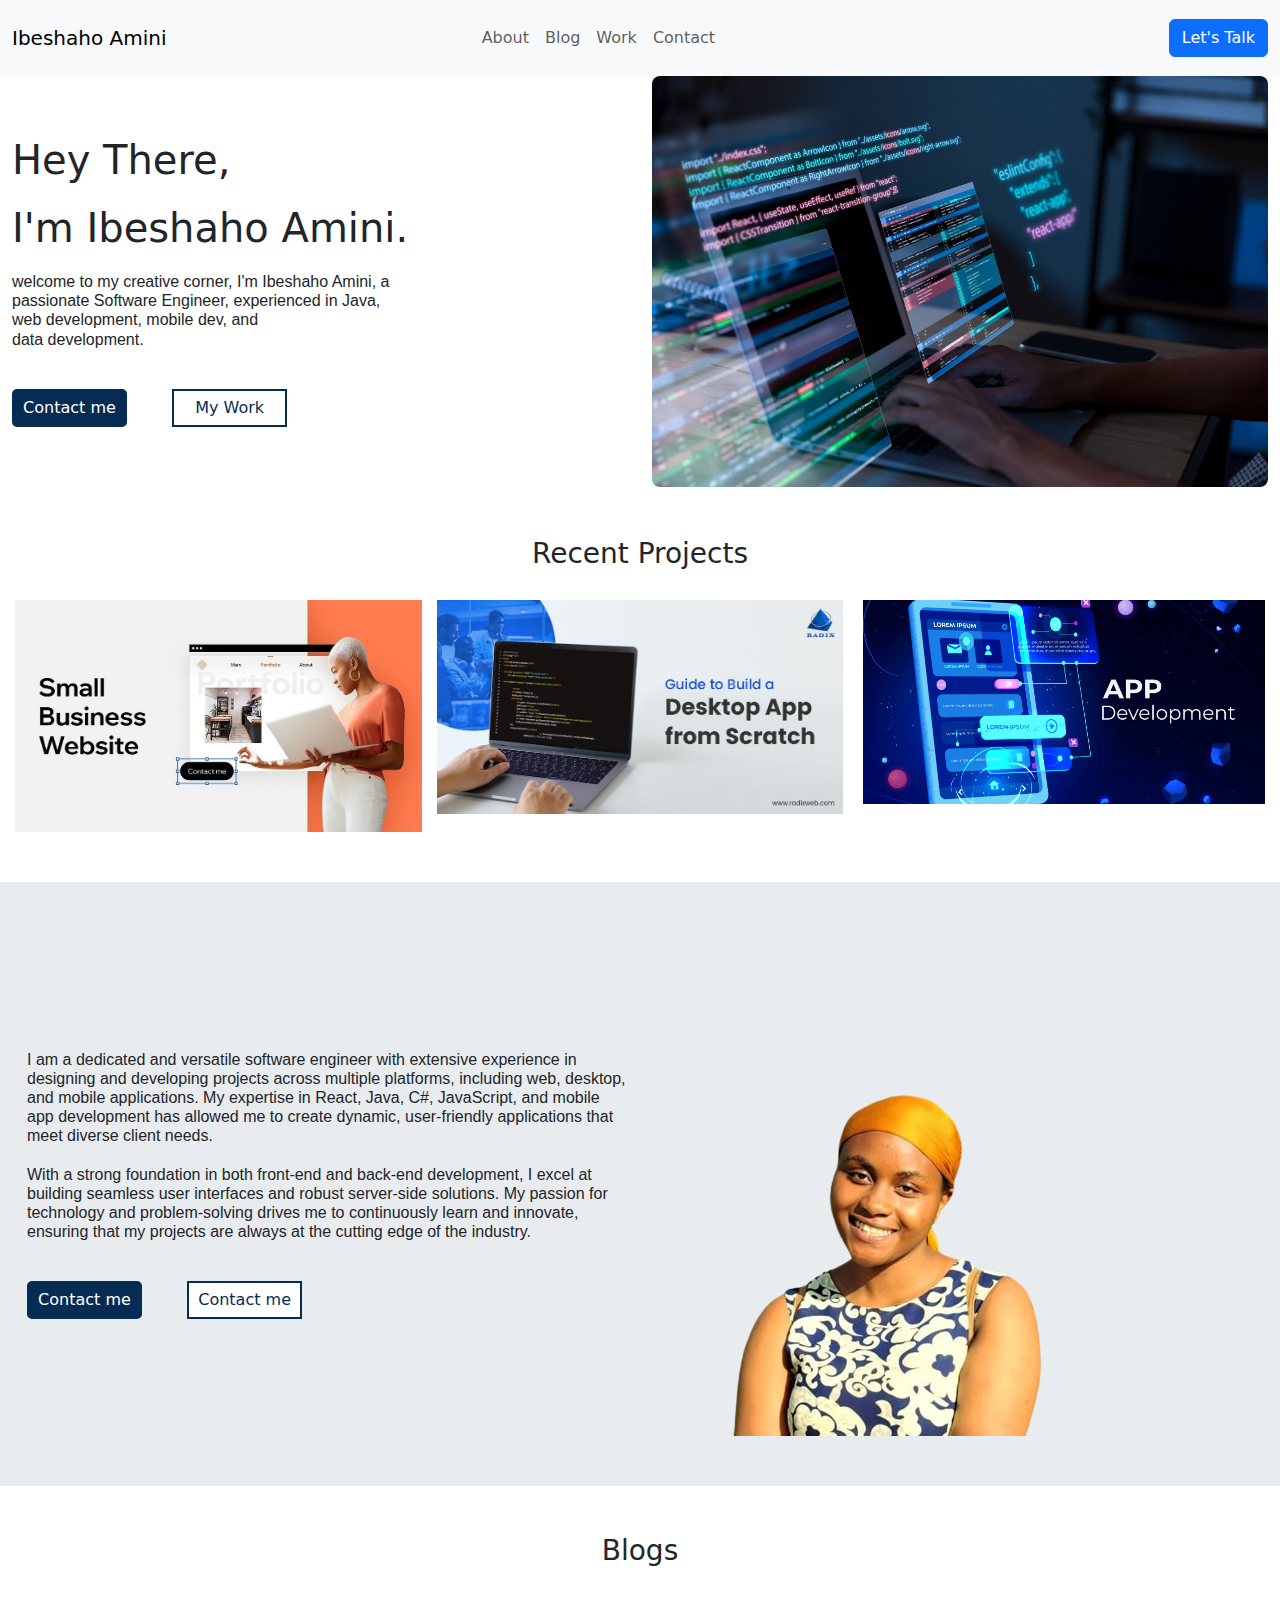
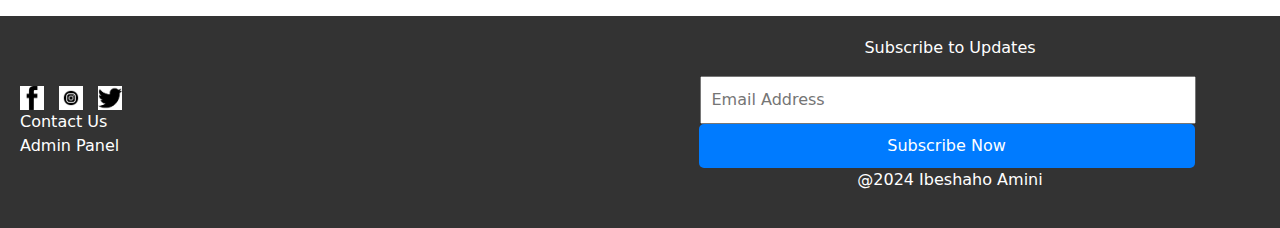
<file: index.html>
<!doctype html>
<html lang="en">
<head>
  <meta charset="utf-8">
  <meta name="viewport" content="width=device-width, initial-scale=1">
  <title>Portfolio</title>
  <link rel="stylesheet" href="css/style.css">
  <link rel="stylesheet" href="https://cdnjs.cloudflare.com/ajax/libs/font-awesome/6.0.0-beta3/css/all.min.css">
  <link href="https://cdn.jsdelivr.net/npm/bootstrap@5.3.3/dist/css/bootstrap.min.css" rel="stylesheet" integrity="sha384-QWTKZyjpPEjISv5WaRU9OFeRpok6YctnYmDr5pNlyT2bRjXh0JMhjY6hW+ALEwIH" crossorigin="anonymous">
</head>
<body>
  <div class="header">
    <nav class="navbar navbar-expand-lg">
      <div class="container-fluid">
        <a class="navbar-brand" href="#">Ibeshaho Amini</a>
        <button class="navbar-toggler" type="button" data-bs-toggle="collapse" data-bs-target="#navbarNav" aria-controls="navbarNav" aria-expanded="false" aria-label="Toggle navigation">
          <span class="navbar-toggler-icon"></span>
        </button>
        <div class="collapse navbar-collapse" id="navbarNav">
          <ul class="navbar-nav mx-auto">
            <li class="nav-item"><a class="nav-link" href="#about">About</a></li>
            <li class="nav-item"><a class="nav-link" href="#blog">Blog</a></li>
            <li class="nav-item"><a class="nav-link" href="#projects">Work</a></li>
            <li class="nav-item"><a class="nav-link" href="#footer">Contact</a></li>
          </ul>
          <!-- <button class="btn btn-primary">Let's Talk</button> -->
          <a href="login.html" class="btn btn-primary">Let's Talk</a>

        </div>
      </div>
    </nav>
  </div>

  <div>
    <div class="headerss" id="first">
      <div class="container-fluid">
        <div class="row align-items-center">
          <div class="col-md-6 text-section">
            <h3>Hey There,</h3><h3>I'm Ibeshaho Amini.</h3>
            <p>welcome to my creative corner, I'm Ibeshaho Amini, a<br> 
            passionate Software Engineer, experienced in Java,<br> 
            web development, mobile dev, and<br> 
            data development.</p>
            <br>
            <button>Contact me</button>
            <button>My Work</button>
          </div>
          <div class="col-md-6 image-section">
            <img src="img/1693476739453.jpg" alt="Profile Picture" class="img-fluid">
          </div>
        </div>
      </div>
    </div>

    <div class="projects" id="projects">
      <h3><center>Recent Projects</center></h3>
      <div class="image-wrapper">
        <div class="images-container">
          <img src="img/6.jpg" alt="Project 1">
        </div>
        <div class="images-container">
          <img src="img/2.jpg" alt="Project 1">
        </div>
        <div class="images-container">
          <img src="img/3.png" alt="Project 1">
        </div>
        <!-- Add more project items as needed -->
      </div>
    </div>

    <div class="hero-section" id="about">
      <div class="container-fluid">
        <div class="row align-items-center">
          <div class="col-md-6 text-section">
            <p>
              I am a dedicated and versatile software engineer with extensive experience 
              in designing and developing projects across multiple platforms, including web, 
              desktop, and mobile applications. My expertise in React, Java, C#, JavaScript, 
              and mobile app development has allowed me to create dynamic, user-friendly applications 
              that meet diverse client needs. <br><br>
              With a strong foundation in both front-end and back-end 
              development, I excel at building seamless user interfaces and robust server-side solutions. 
              My passion for technology and problem-solving drives me to continuously learn and innovate, 
              ensuring that my projects are always at the cutting edge of the industry.
            </p>
            <br>
            <button>Contact me</button>
            <button>Contact me</button>
          </div>
          <div class="col-md-6 image-section">
            <img src="img/prof-removebg-preview.png" alt="Profile Picture" class="img-fluid">
          </div>
        </div>
      </div>
    </div>

    <div class="container my-5" id="blog">
      <h3 class="text-center mb-4">Blogs</h3>
      <div class="row row-cols-1 row-cols-md-3 g-4" id="blogContainer">
        <!-- Blog cards will be inserted here by JavaScript -->
      </div>
    </div>

    <div class="modal fade" id="commentsModal" tabindex="-1" aria-labelledby="commentsModalLabel" aria-hidden="true">
        <div class="modal-dialog">
          <div class="modal-content">
            <div class="modal-header">
              <h5 class="modal-title" id="commentsModalLabel">Comments</h5>
              <button type="button" class="btn-close" data-bs-dismiss="modal" aria-label="Close"></button>
            </div>
            <div class="modal-body">
              <ul id="commentsList" class="list-group mb-3">
                <!-- Comments will be inserted here by JavaScript -->
              </ul>
              <p id="noCommentsMessage" class="text-muted" style="display: none;">No comments on this blog. Be the first to comment!</p>
              <form id="commentForm">
                <div class="mb-3">
                  <textarea class="form-control" id="commentText" rows="3" placeholder="Add a comment"></textarea>
                </div>
                <button type="submit" class="btn btn-primary">Post Comment</button>
              </form>
            </div>
          </div>
        </div>
      </div>



    <div class="col-md-12" id="footer">
      <div class="col-md-6" id="first">
        <div class="social-icons">
          <a href="#"><img src="img/fbb.png" alt="Facebook"></a>
          <a href="#"><img src="img/insta.jpg" alt="Instagram"></a>
          <a href="#"><img src="img/twii.png" alt="Twitter"></a>
        </div>
        <a href="#">Contact Us</a><br>
        <a href="adminiPanel.html">Admin Panel</a><br>
      </div>
      <div class="col-md-6" id="second">
        <p>Subscribe to Updates</p>
        <input type="text" placeholder="Email Address"><br>
        <button>Subscribe Now</button>
        <div class="copy">
          <p>@2024 Ibeshaho Amini</p>
        </div>
      </div>
    </div>
  </div>
<!-- Comment Modal -->
<div class="modal fade" id="commentModal" tabindex="-1" aria-labelledby="commentModalLabel" aria-hidden="true">
    <div class="modal-dialog modal-lg">
        <div class="modal-content">
            <div class="modal-header">
                <h5 class="modal-title" id="commentModalLabel">Comments</h5>
                <button type="button" class="btn-close" data-bs-dismiss="modal" aria-label="Close"></button>
            </div>
            <div class="modal-body">
                <!-- Comments will be displayed here -->
                <div id="commentsContainer" class="comments-container mb-3"></div>
                <!-- Add Comment Form -->
                <form id="addCommentForm">
                    <div class="mb-3">
                        <label for="commentContent" class="form-label">Add a comment</label>
                        <textarea class="form-control" id="commentContent" rows="2" required></textarea>
                    </div>
                    <button type="submit" class="btn btn-primary">Post</button>
                </form>
            </div>
        </div>
    </div>
</div>

<script>
    const apiBaseUrl = 'https://backend-6-w9mf.onrender.com/api';
    const loginPageUrl = 'https://your-frontend-url.com/login'; // Update with your login page URL

    // Fetch blogs from the API
    async function fetchBlogs() {
        try {
            const response = await fetch(`${apiBaseUrl}/blogs`);
            if (!response.ok) {
                throw new Error('Failed to fetch blogs');
            }
            const blogs = await response.json();
            displayBlogs(blogs);
        } catch (error) {
            console.error('Error fetching blogs:', error);
        }
    }

    // Display blogs
    function displayBlogs(blogs) {
        const blogContainer = document.getElementById('blogContainer');
        blogContainer.innerHTML = ''; // Clear previous content

        blogs.forEach(blog => {
            const isLiked = blog.isLikedByUser ? 'btn-danger' : 'btn-light';
            const blogCard = `
                <div class="col">
                    <div class="card h-100">
                        <img src="${blog.image}" class="card-img-top" alt="Blog Image">
                        <div class="card-body">
                            <h5 class="card-title">${blog.title}</h5>
                            <p class="card-text">${blog.content.substring(0, 100)}...</p>
                            <div class="card-footer d-flex justify-content-between">
                                <button class="btn ${isLiked}" data-id="${blog._id}" onclick="likeBlog('${blog._id}', this)">
                                    <i class="fas fa-heart"></i> ${blog.likes || 0} Likes
                                </button>
                                <button class="btn btn-light" data-id="${blog._id}" onclick="openCommentModal('${blog._id}')">
                                    <i class="fas fa-comments"></i> Comment
                                </button>
                            </div>
                        </div>
                    </div>
                </div>
            `;
            blogContainer.innerHTML += blogCard;
        });
    }

    // Like a blog
    function likeBlog(blogId) {
        const token = localStorage.getItem('token');

        fetch(`${apiBaseUrl}/blogs/${blogId}/likes`, {
            method: 'POST',
            headers: {
                'Authorization': `Bearer ${token}` // Use Bearer token
            }
        })
        .then(response => {
            if (!response.ok) {
                throw new Error('Failed to like blog');
            }
            const likeButton = document.querySelector(`button[data-id='${blogId}'] .fas.fa-heart`);
            likeButton.style.color = 'red';
        })
        .catch(error => console.error('Error liking blog:', error));
    }

    // Load comments for a blog
    async function loadComments(blogId) {
        try {
            const response = await fetch(`${apiBaseUrl}/blogs/${blogId}/comments`);
            const comments = await response.json();
            displayComments(comments);
        } catch (error) {
            console.error('Error loading comments:', error);
        }
    }

    // Display comments
    function displayComments(comments) {
        const commentsContainer = document.getElementById('commentsContainer');
        commentsContainer.innerHTML = ''; // Clear previous comments
        comments.forEach(comment => {
            const commentDiv = document.createElement('div');
            commentDiv.className = 'comment';
            commentDiv.innerHTML = `
                <div class="d-flex align-items-start">
                    <i class="bi bi-person comment-icon"></i>
                    <div class="comment-body ms-2">
                        <div class="comment-author">${comment.author?.email || 'Anonymous'}</div>
                        <div class="comment-text">${comment.content}</div>
                        <div class="comment-time">${new Date(comment.timestamp).toLocaleString()}</div>
                    </div>
                </div>
            `;
            commentsContainer.appendChild(commentDiv);
        });
    }

    // Add comment
    async function addComment(blogId, commentContent) {
        const token = localStorage.getItem('token'); // Fetch token

        try {
            const response = await fetch(`${apiBaseUrl}/blogs/${blogId}/comments`, {
                method: 'POST',
                headers: {
                    'Authorization': `Bearer ${token}`, // Use Bearer token
                    'Content-Type': 'application/json'
                },
                body: JSON.stringify({ content: commentContent })
            });

            if (response.ok) {
                loadComments(blogId);
                const modalElement = document.getElementById('commentModal');
                const modal = bootstrap.Modal.getInstance(modalElement); // Close modal using Bootstrap API
                modal.hide(); // Hide modal after comment is added
            } else {
                console.error('Failed to add comment');
            }
        } catch (error) {
            console.error('Error adding comment:', error);
        }
    }

    // Open comment modal
    function openCommentModal(blogId) {
        const modalElement = document.getElementById('commentModal');
        const modal = new bootstrap.Modal(modalElement); // Use Bootstrap modal API
        modal.show(); // Show modal

        document.getElementById('addCommentForm').onsubmit = function(event) {
            event.preventDefault();
            const commentContent = document.getElementById('commentContent').value.trim();
            if (commentContent) {
                addComment(blogId, commentContent);
            }
        };

        loadComments(blogId); // Load comments when modal opens
    }

    // Fetch blogs when the page loads
    window.onload = fetchBlogs;
</script>
<!-- Bootstrap CSS -->
<link href="https://cdn.jsdelivr.net/npm/bootstrap@5.3.0-alpha1/dist/css/bootstrap.min.css" rel="stylesheet">

<!-- Bootstrap JS (for modal functionality) -->
<script src="https://cdn.jsdelivr.net/npm/bootstrap@5.3.0-alpha1/dist/js/bootstrap.bundle.min.js"></script>

<!-- Optional: jQuery (in case you're using it) -->
<script src="https://code.jquery.com/jquery-3.6.0.min.js"></script>
      <!-- Include Bootstrap CSS -->
<link href="https://stackpath.bootstrapcdn.com/bootstrap/5.1.0/css/bootstrap.min.css" rel="stylesheet">

<!-- Include Bootstrap JS and Popper.js -->
<script src="https://cdnjs.cloudflare.com/ajax/libs/popper.js/2.10.1/umd/popper.min.js"></script>
<script src="https://stackpath.bootstrapcdn.com/bootstrap/5.1.0/js/bootstrap.min.js"></script>
</file>
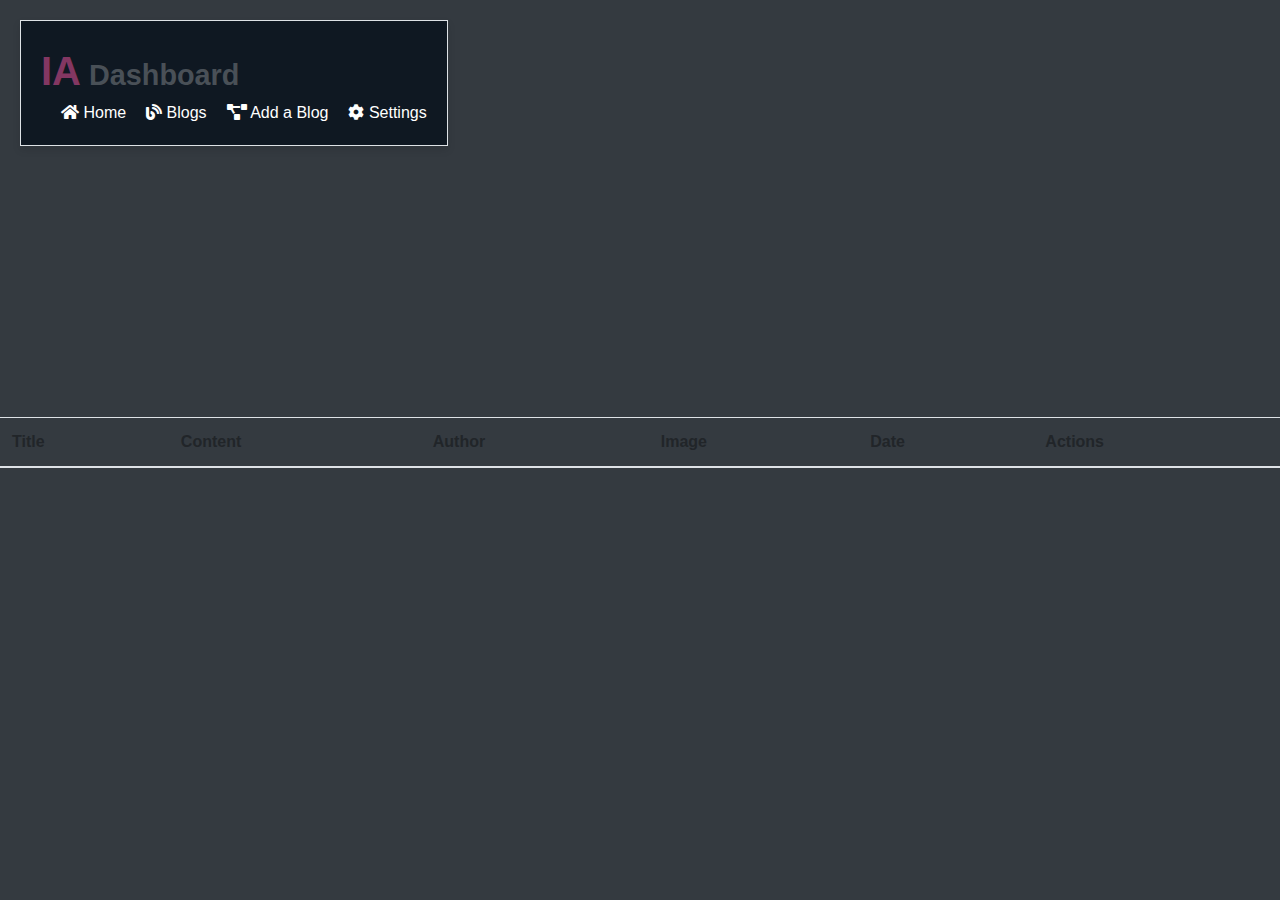
<file: adminiPanel.html>
<!DOCTYPE html>
<html lang="en">
<head>
    <meta charset="UTF-8">
    <meta name="viewport" content="width=device-width, initial-scale=1.0">
    <title>Dashboard</title>
    <link href="https://stackpath.bootstrapcdn.com/bootstrap/4.5.2/css/bootstrap.min.css" rel="stylesheet">
    <link rel="stylesheet" href="https://cdnjs.cloudflare.com/ajax/libs/font-awesome/5.15.3/css/all.min.css">
    <link rel="stylesheet" href="css/adminPanel.css">
</head>
<body>
    <div class="header">
        <div class="logo">
            <span>IA</span><span> Dashboard</span>
        </div>
        <div class="nav">
            <ul>
                <li><a href="index.html"><i class="fas fa-home"></i> Home</a></li>
                <li><a href="#"><i class="fas fa-blog"></i> Blogs</a></li>
                <li><a href="#" data-toggle="modal" data-target="#addBlogModal"><i class="fas fa-project-diagram"></i> Add a Blog</a></li>
                <li><a href="#"><i class="fas fa-cog"></i> Settings</a></li>
            </ul>
        </div>
    </div>

    <div class="content-section">
        <table class="table table-striped" id="blogTable">
            <thead>
                <tr>
                    <th>Title</th>
                    <th>Content</th>
                    <th>Author</th>
                    <th>Image</th>
                    <th>Date</th>
                    <th>Actions</th>
                </tr>
            </thead>
            <tbody>
                <!-- Blog entries will be dynamically inserted here -->
            </tbody>
        </table>
    </div>

    <!-- Add Blog Modal -->
    <div class="modal fade" id="addBlogModal" tabindex="-1" aria-labelledby="addBlogModalLabel" aria-hidden="true">
        <div class="modal-dialog">
            <div class="modal-content">
                <div class="modal-header">
                    <h5 class="modal-title" id="addBlogModalLabel">Add New Blog</h5>
                    <button type="button" class="close" data-dismiss="modal" aria-label="Close">
                        <span aria-hidden="true">&times;</span>
                    </button>
                </div>
                <div class="modal-body">
                    <form id="addBlogForm">
                        <div class="form-group">
                            <label for="title">Title</label>
                            <input type="text" class="form-control" id="title" name="title" required>
                        </div>
                        <div class="form-group">
                            <label for="content">Content</label>
                            <textarea class="form-control" id="content" name="content" rows="3" required></textarea>
                        </div>
                        <div class="form-group">
                            <label for="author">Author</label>
                            <input type="text" class="form-control" id="author" name="author" required>
                        </div>
                        <button type="submit" class="btn btn-primary">Add Blog</button>
                    </form>
                </div>
            </div>
        </div>
    </div>

    <!-- Edit Blog Modal -->
    <div class="modal fade" id="editBlogModal" tabindex="-1" aria-labelledby="editBlogModalLabel" aria-hidden="true">
        <div class="modal-dialog">
            <div class="modal-content">
                <div class="modal-header">
                    <h5 class="modal-title" id="editBlogModalLabel">Edit Blog</h5>
                    <button type="button" class="close" data-dismiss="modal" aria-label="Close">
                        <span aria-hidden="true">&times;</span>
                    </button>
                </div>
                <div class="modal-body">
                    <form id="editBlogForm">
                        <input type="hidden" id="editBlogId">
                        <div class="form-group">
                            <label for="editTitle">Title</label>
                            <input type="text" class="form-control" id="editTitle" name="title" required>
                        </div>
                        <div class="form-group">
                            <label for="editContent">Content</label>
                            <textarea class="form-control" id="editContent" rows="3" name="content" required></textarea>
                        </div>
                        <div class="form-group">
                            <label for="editAuthor">Author</label>
                            <input type="text" class="form-control" id="editAuthor" name="author" required>
                        </div>
                        <button type="submit" class="btn btn-primary">Save Changes</button>
                    </form>
                </div>
            </div>
        </div>
    </div>

    <!-- Image Upload Modal -->
<div class="modal fade" id="uploadImageModal" tabindex="-1" aria-labelledby="uploadImageModalLabel" aria-hidden="true">
    <div class="modal-dialog">
        <div class="modal-content">
            <div class="modal-header">
                <h5 class="modal-title" id="uploadImageModalLabel">Upload Image</h5>
                <button type="button" class="close" data-dismiss="modal" aria-label="Close">
                    <span aria-hidden="true">&times;</span>
                </button>
            </div>
            <div class="modal-body">
                <form id="uploadImageForm">
                    <input type="hidden" id="uploadBlogId">
                    <div class="form-group">
                        <label for="image">Select Image</label>
                        <input type="file" class="form-control-file" id="image" name="image" accept="image/*" required>
                    </div>
                    <button type="submit" class="btn btn-primary">Upload</button>
                </form>
            </div>
        </div>
    </div>
</div>


    <script src="https://code.jquery.com/jquery-3.5.1.min.js"></script>
    <script src="https://cdn.jsdelivr.net/npm/@popperjs/core@2.5.4/dist/umd/popper.min.js"></script>
    <script src="https://stackpath.bootstrapcdn.com/bootstrap/4.5.2/js/bootstrap.min.js"></script>

    <script>
        document.addEventListener('DOMContentLoaded', () => {
            const token = localStorage.getItem('token');
    
            // Fetch blogs and populate the table
            fetchBlogs(token);
    
            // Handle adding a new blog
            document.getElementById('addBlogForm').addEventListener('submit', function(e) {
                e.preventDefault();
                addBlog(token);
            });
    
            // Handle editing blog submission
            document.getElementById('editBlogForm').addEventListener('submit', function(e) {
                e.preventDefault();
                updateBlog(token);
            });
                // Handle image upload submission
            document.getElementById('uploadImageForm').addEventListener('submit', function(e) {
            e.preventDefault();
            uploadImage(token);
    });
        });
    
        function fetchBlogs(token) {
            fetch('https://backend-6-w9mf.onrender.com/api/blogs', {
                headers: {
                    'Authorization': token
                }
            })
            .then(response => response.json())
            .then(blogs => {
                const blogTable = document.querySelector('#blogTable tbody');
                blogTable.innerHTML = ''; // Clear existing table data
                blogs.forEach(blog => {
                    const row = `
                        <tr data-id="${blog._id}">
                            <td>${blog.title}</td>
                            <td>${blog.content}</td>
                            <td>${blog.author}</td>
                            <td>${blog.image}</td>
                            <td>${blog.date}</td>
                            <td>
                                <button class="btn btn-info edit-btn">Edit</button>
                                <button class="btn btn-danger delete-btn">Delete</button>
                                <button class="btn btn-secondary upload-image-btn">Upload Image</button>
                            </td>
                        </tr>
                    `;
                    blogTable.innerHTML += row;
                });
                // Attach edit and delete handlers
                document.querySelectorAll('.edit-btn').forEach(button => {
                    button.addEventListener('click', handleEdit);
                });
                document.querySelectorAll('.delete-btn').forEach(button => {
                    button.addEventListener('click', handleDelete);
                });
                document.querySelectorAll('.upload-image-btn').forEach(button => {
                button.addEventListener('click', handleUploadImage);
                });
            })
            .catch(error => console.error('Error fetching blogs:', error));
        }
    
        function addBlog(token) {
            const newBlog = {
                title: document.getElementById('title').value,
                content: document.getElementById('content').value,
                author: document.getElementById('author').value
            };
    
            fetch('https://backend-6-w9mf.onrender.com/api/blogs', {
                method: 'POST',
                headers: {
                    'Content-Type': 'application/json',
                    'Authorization': token
                },
                body: JSON.stringify(newBlog)
            })
            .then(response => response.json())
            .then(blog => {
                $('#addBlogModal').modal('hide');
                fetchBlogs(token); // Refresh the blog list after adding
            })
            .catch(error => console.error('Error adding blog:', error));
        }
    
        function handleEdit(event) {
            const row = event.target.closest('tr');
            const blogId = row.getAttribute('data-id');
            const title = row.children[0].innerText;
            const content = row.children[1].innerText;
            const author = row.children[2].innerText;
    
            document.getElementById('editBlogId').value = blogId;
            document.getElementById('editTitle').value = title;
            document.getElementById('editContent').value = content;
            document.getElementById('editAuthor').value = author;
    
            $('#editBlogModal').modal('show');
        }
    
        function updateBlog(token) {
            const blogId = document.getElementById('editBlogId').value;
    
            const updatedBlog = {
                title: document.getElementById('editTitle').value,
                content: document.getElementById('editContent').value,
                author: document.getElementById('editAuthor').value
            };
    
            fetch(`https://backend-6-w9mf.onrender.com/api/blogs/${blogId}`, {
                method: 'PATCH',
                headers: {
                    'Content-Type': 'application/json',
                    'Authorization': token
                },
                body: JSON.stringify(updatedBlog)
            })
            .then(response => response.json())
            .then(updatedBlog => {
                $('#editBlogModal').modal('hide');
                fetchBlogs(token); // Refresh the blog list after editing
            })
            .catch(error => console.error('Error updating blog:', error));
        }
    
        function handleDelete(event) {
            if (confirm('Are you sure you want to delete this blog?')) {
                const row = event.target.closest('tr');
                const blogId = row.getAttribute('data-id');
    
                fetch(`https://backend-6-w9mf.onrender.com/api/blogs/${blogId}`, {
                    method: 'DELETE',
                    headers: {
                        'Authorization': localStorage.getItem('token')
                    }
                })
                .then(response => {
                    if (response.ok) {
                        row.remove(); // Remove the row from the table
                    }
                })
                .catch(error => console.error('Error deleting blog:', error));
            }
        }

        function handleUploadImage(event) {
        const row = event.target.closest('tr');
        const blogId = row.getAttribute('data-id');
        
        document.getElementById('uploadBlogId').value = blogId;
        $('#uploadImageModal').modal('show');
}

function uploadImage(token) {
    const blogId = document.getElementById('uploadBlogId').value;
    const imageFile = document.getElementById('image').files[0];

    const formData = new FormData();
    formData.append('image', imageFile);

    fetch(`https://backend-6-w9mf.onrender.com/api/blogs/${blogId}/image`, {
        method: 'POST',
        headers: {
            'Authorization': token
        },
        body: formData
    })
    .then(response => response.json())
    .then(updatedBlog => {
        $('#uploadImageModal').modal('hide');
        fetchBlogs(token); // Refresh the blog list after uploading
    })
    .catch(error => console.error('Error uploading image:', error));
}

 
 </script>
</file>
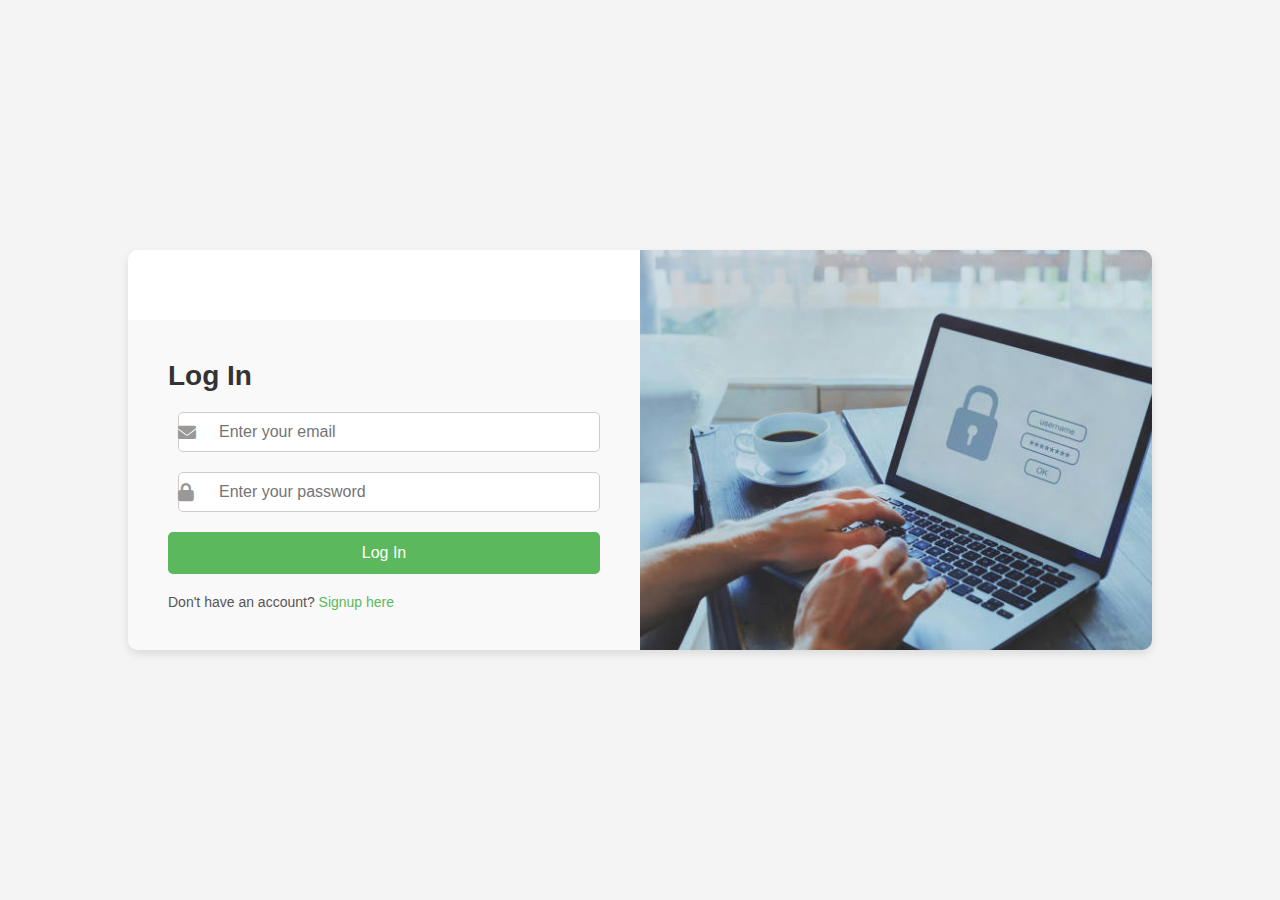
<file: login.html>
<!DOCTYPE html>
<html lang="en">
<head>
    <meta charset="UTF-8">
    <meta name="viewport" content="width=device-width, initial-scale=1.0">
    <title>Login Form</title>
    <link rel="stylesheet" href="css/signLog.css">
    <link rel="stylesheet" href="https://cdnjs.cloudflare.com/ajax/libs/font-awesome/6.0.0-beta3/css/all.min.css">
    <script>
        // Function to handle form submission and login
        async function handleLogin(event) {
            event.preventDefault(); // Prevent form from submitting the traditional way

            const email = document.querySelector('input[name="email"]').value;
            const password = document.querySelector('input[name="password"]').value;

            try {
                const response = await fetch('https://backend-6-w9mf.onrender.com/api/userLogin', {
                    method: 'POST',
                    headers: {
                        'Content-Type': 'application/json',
                    },
                    body: JSON.stringify({ email, password }),
                });

                const data = await response.json();
                
                console.log('Response:', response);  // Log the entire response
                console.log('Data:', data);          // Log the data

                if (response.ok) {
                    // Store the token in localStorage
                    localStorage.setItem('token', data.token);

                    // Redirect to the admin panel
                    window.location.href = data.redirectTo;
                } else {
                    alert(data.error || 'Login failed');
                }
            } catch (error) {
                console.error('Error during login:', error);
                alert('Something went wrong. Please try again.');
            }
        }
    </script>
</head>
<body>
    <div class="container">
        <div class="signup-form">
            <h2>Log In</h2>
            <form onsubmit="handleLogin(event)">
                <div class="form-group">
                    <i class="fas fa-envelope"></i>
                    <input type="email" name="email" placeholder="Enter your email" required>
                </div>
                <div class="form-group">
                    <i class="fas fa-lock"></i>
                    <input type="password" name="password" placeholder="Enter your password" required>
                </div>
                <button type="submit" class="btn">Log In</button>
            </form>
            <p>Don't have an account? <a href="signup.html">Signup here</a></p>
        </div>
        <div class="image-section">
            <img src="img/lock3.jpg" alt="Login Image">
        </div>
    </div>
</body>
</html>
</file>
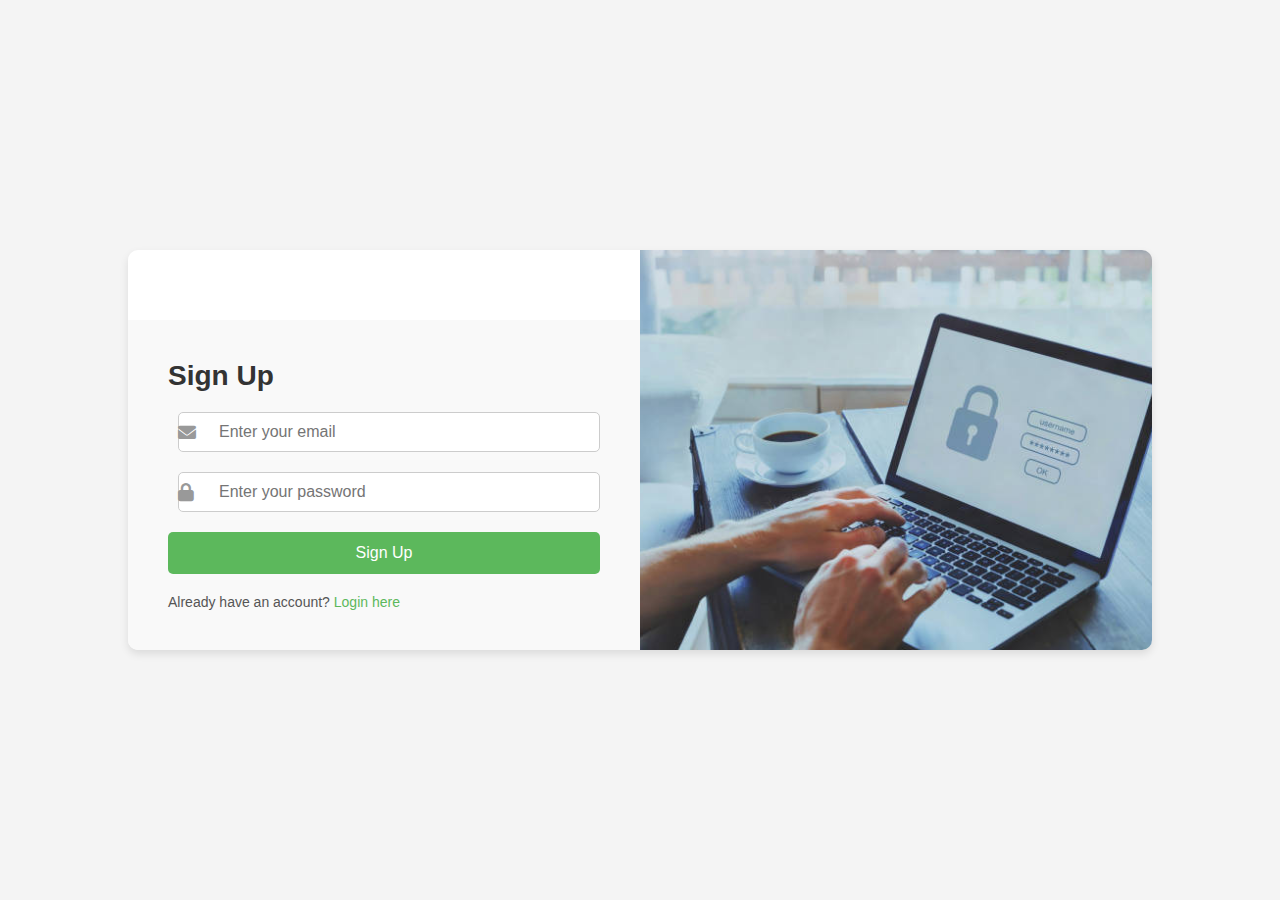
<file: signup.html>
<!DOCTYPE html>
<html lang="en">
<head>
    <meta charset="UTF-8">
    <meta name="viewport" content="width=device-width, initial-scale=1.0">
    <title>Signup Form</title>
    <link rel="stylesheet" href="css/signLog.css">
    <!-- Add Font Awesome for icons -->
    <link rel="stylesheet" href="https://cdnjs.cloudflare.com/ajax/libs/font-awesome/6.0.0-beta3/css/all.min.css">
</head>
<body>
    <div class="container">
        <div class="signup-form">
            <h2>Sign Up</h2>
            <form action="https://backend-6-w9mf.onrender.com/api/users" method="post">
                <div class="form-group">
                    <i class="fas fa-envelope"></i>
                    <input type="email" name="email" placeholder="Enter your email" required>
                </div>
                <div class="form-group">
                    <i class="fas fa-lock"></i>
                    <input type="password" name="password" placeholder="Enter your password" required>
                </div>
                <button type="submit" class="btn">Sign Up</button>
            </form>
            <p>Already have an account? <a href="login.html">Login here</a></p>
        </div>
        <div class="image-section">
            <img src="img/lock3.jpg" alt="Sign Up Image">
        </div>
    </div>
</body>
</html>
</file>
<file: css/adminPanel.css>
.header {
    display: flex;
    flex-direction: column;
    align-items: flex-start;
    padding: 20px;
    background-color: #0f1822;
    border: 1px solid #dee2e6;
    position: absolute;
    top: 20px;
    left: 20px;
    z-index: 10;
    box-shadow: 0 4px 8px rgba(0, 0, 0, 0.1);
}

.logo {
    font-size: 2rem;
    font-weight: bold;
    margin-right: 20px; 
}

.logo span {
    color: #f857a27f; 
    font-size: 2.5rem;
}

.logo span + span {
    font-size: 1.8rem;
    color: #495057; 
}

.nav ul {
    list-style: none;
    margin: 0;
    padding: 0;
    display: flex;
    align-items: center;
}

.nav ul li {
    margin-left: 20px;
}

.nav ul li a {
    text-decoration: none;
    color: #fff;
    font-size: 1rem;
}

.nav ul li a:hover {
    color: #0f1822;
}

.nav ul li a .fa {
    margin-right: 5px;
}

@media (max-width: 768px) {
    .header {
        flex-direction: column;
        align-items: flex-start;
    }

    .nav ul {
        flex-direction: column;
        align-items: flex-start;
    }

    .nav ul li {
        margin-left: 0;
        margin-top: 10px;
    }
}

.content-section {
    width: 100%;
    height: 100vh;
    background-color: #343a40;
    color: #fff; 
    display: flex;
    justify-content: center;
    align-items: center;
}

.content-container {
    text-align: center;
}
</file>
<file: css/signLog.css>
* {
    margin: 0;
    padding: 0;
    box-sizing: border-box;
    font-family: Arial, sans-serif;
}

body {
    background-color: #f4f4f4;
    display: flex;
    justify-content: center;
    align-items: center;
    height: 100vh;
}

.container {
    display: flex;
    width: 80%;
    max-width: 1200px;
    box-shadow: 0 4px 8px rgba(0, 0, 0, 0.1);
    border-radius: 10px;
    overflow: hidden;
    background-color: #fff;
}

/* .signup-form {
    width: 50%;
    padding: 40px;
    background-color: #f9f9f9;
} */
.signup-form {
    width: 50%;
    padding: 40px;
    background-color: #f9f9f9;
    /* Add margin-top to move the form down */
    margin-top: 70px; /* Adjust this value as needed */
}
.signup-form h2 {
    margin-bottom: 20px;
    font-size: 28px;
    color: #333;
}

.form-group {
    position: relative;
    margin-bottom: 20px;
    display: flex;
    align-items: center;
}

.form-group i {
    position: absolute;
    left: 10px;
    color: #999;
    font-size: 18px;
}

.form-group input {
    width: 100%;
    padding: 10px 40px;
    border: 1px solid #ccc;
    border-radius: 5px;
    font-size: 16px;
    outline: none;
    transition: border-color 0.3s;
    margin-left: 10px;
}

.form-group input:focus {
    border-color: #66afe9;
}

.btn {
    width: 100%;
    padding: 12px;
    background-color: #5cb85c;
    color: #fff;
    border: none;
    border-radius: 5px;
    font-size: 16px;
    cursor: pointer;
    transition: background-color 0.3s;
}

.btn:hover {
    background-color: #4cae4c;
}

.image-section {
    width: 50%;
}

.image-section img {
    width: 100%;
    height: 100%;
    object-fit: cover;
}

p {
    margin-top: 20px;
    font-size: 14px;
    color: #555;
}

p a {
    color: #5cb85c;
    text-decoration: none;
}

p a:hover {
    text-decoration: underline;
}
</file>
<file: css/style.css>
/* Basic Reset */
* {
    margin: 0;
    padding: 0;
    box-sizing: border-box;
  }
  
  body {
    font-family: Arial, sans-serif;
  }
  
  .header {
    background-color: #f8f9fa;
    padding: 10px 0;
}

.navbar {
    display: flex;
    justify-content: space-between;
    align-items: center;
}

.navbar-brand {
    flex: 1;
}

.navbar-nav {
    flex: 2;
    text-align: center;
}

.navbar-nav .nav-link {
    padding: 0 15px;
}

.navbar-toggler {
    border: none;
}

.btn-primary {
    background-color: #007bff; /* Blue color */
    border: none;
    color: white;
}
  
  .hero-section {
    display: flex;
    flex-direction: row;
    align-items: center;
    padding: 50px 15px;
    background-color: #e9ecef;
  }
  
  .text-section h3{
    font-style: bold;
  }
  .text-section {
    padding-right: 15px;
  }
  
  .text-section h3 {
    font-size: 2.5rem;
    margin-bottom: 20px;
  }
  
  .text-section p {
    font-size: 1rem;
    line-height: 1.2;
    font-family: 'Gill Sans', 'Gill Sans MT', Calibri, 'Trebuchet MS', sans-serif;
  }
 /* Button Styles */
button {
    border: none;
    padding: 5px;
    border-radius: 60px;
    cursor: pointer;
    transition: background-color 0.3s, color 0.3s;
    width: 115px;
  }
  
  button:first-of-type {
    background-color: #072c54; /* Blue color */
    color: #fff;
    border: 2px solid #072c54;
    border-radius: 5px;
  }
  
  button:last-of-type {
    background-color: #fff;
    color: #072c54; /* Blue text */
    border: 2px solid #072c54;
    margin-left: 40px;
    
  }
  
  button:first-of-type:hover {
    background-color: #072c54; /* Darker blue on hover */
  }
  
  button:last-of-type:hover {
    background-color: #072c54; /* Blue background on hover */
    color: #fff; /* White text on hover */
  }
  
  
  .image-section img {
    max-width: 100%;
    height: auto;
    border-radius: 8px;
  }
  
  .projects, .blog {
    padding: 50px 15px;
  }
  
  .projects h3, .blog h3 {
    margin-bottom: 30px;
  }
  
  .image-wrapper, .image-wrapper2 {
    display: flex;
    flex-wrap: wrap;
    gap: 15px;
  }
  
  .images-container, .image-container {
    position: relative;
    overflow: hidden;
    width: calc(33.333% - 10px); /* Adjust to fit 3 images per row */
  }
  
  .images-container img, .image-container img {
    width: 100%;
    height: auto;
  }
  
  .overlay {
    position: absolute;
    bottom: 0;
    left: 0;
    right: 0;
    background: rgba(0, 0, 0, 0.5);
    color: #fff;
    padding: 10px;
    text-align: center;
  }
  
  .icons {
    display: flex;
    justify-content: center;
    gap: 10px;
    margin-top: 10px;
  }
  
  .icon {
    display: flex;
    align-items: center;
  }
  
  .icon i {
    margin-right: 5px;
  }
  
  .btn-toggle {
    text-align: center;
    cursor: pointer;
    color: #007bff;
    margin-top: 20px;
  }
  
  .col-md-12 {
    padding: 15px;
  }
  
  #footer {
    background-color: #333; /* Dark background */
    color: #fff; /* White text color */
    padding: 20px;
    display: flex;
    justify-content: space-between;
    align-items: center;
  }
  #first a {
    color: #fff;
    text-decoration: none;
}
  #footer .social-icons img {
    width: 24px;
    height: 24px;
    margin-right: 10px;
  }
  
  #second {
    text-align: center;
}

#second input {
    width: 80%;
    padding: 10px;
    margin-right: 5px;
}

#second button {
    width: 80%;
    padding: 10px;
    background-color: #007bff; /* Blue color */
    border: none;
    color: white;
    cursor: pointer;
    margin-left: -7px;
}
.like-btn {
  color: black;
  cursor: pointer;
  transition: color 0.3s ease;
}

.like-btn.liked {
  color: red;
}

  
  @media (max-width: 768px) {
    .navbar-nav {
        flex-direction: column;
    }
    .navbar-nav .nav-link {
        padding: 10px 0;
    }
    .hero-section {
      flex-direction: column;
    }
  
    .text-section, .image-section {
      padding: 0;
      text-align: center;
    }
  
    .images-container, .image-container {
      width: 100%;
    }
  }
  
  @media (max-width: 992px) {
    .navbar-nav {
        flex-direction: column;
    }
    .navbar-nav .nav-link {
        padding: 10px 0;
    }
}
</file>
